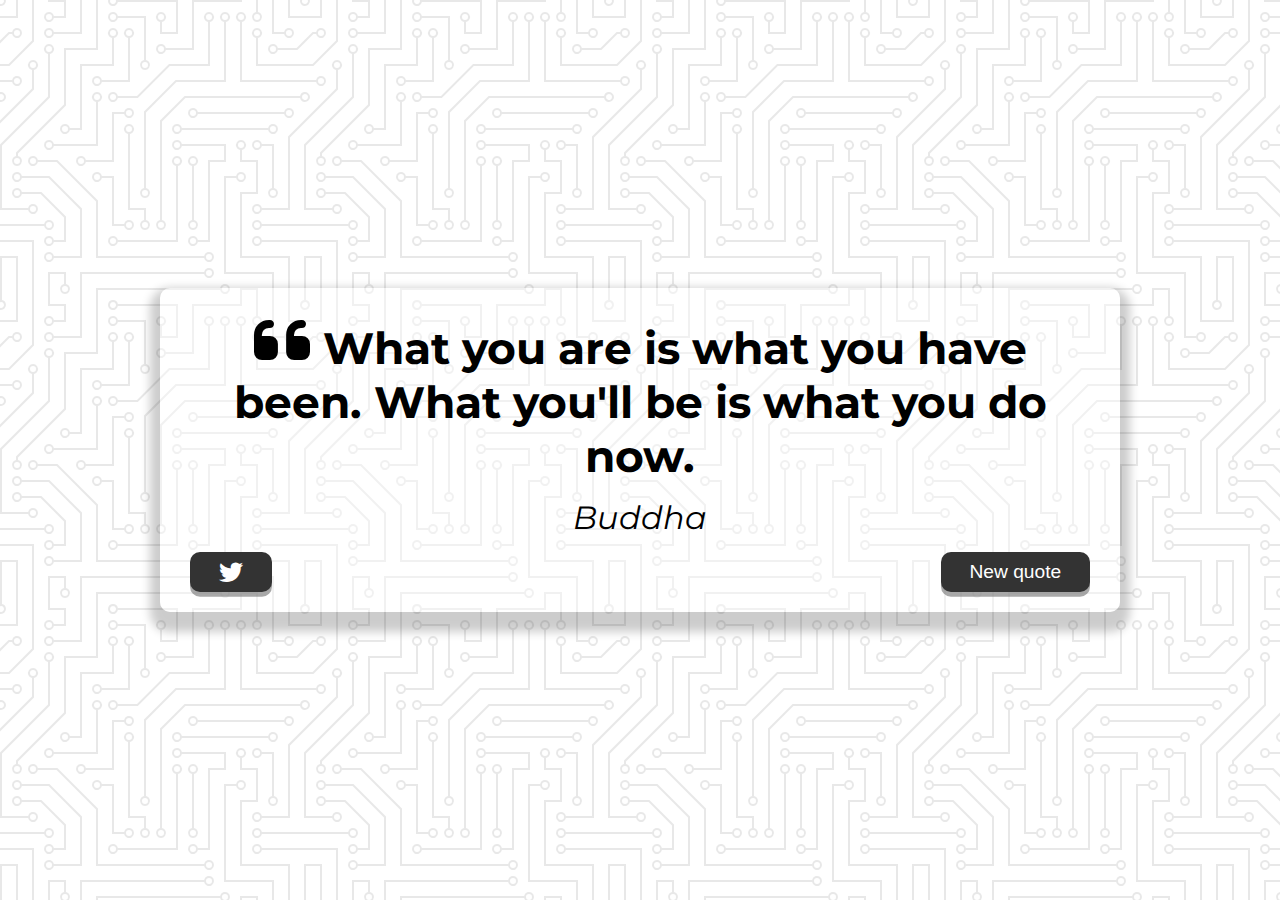
<file: quote-generator/index.html>
<!DOCTYPE html>
<html lang="en">

<head>
    <meta charset="UTF-8">
    <meta http-equiv="X-UA-Compatible" content="IE=edge">
    <meta name="viewport" content="width=device-width, initial-scale=1.0">
    <title>Quote Generator</title>
    <link rel="icon" type="image/png" href="http://www.google.com/s2/favicons?domain=css-tricks.com">
    <link rel="stylesheet" href="style.css">
    <link rel="stylesheet" href="https://cdnjs.cloudflare.com/ajax/libs/font-awesome/6.2.1/css/all.min.css">
</head>

<body>
    <!-- Script -->
    <div class="quote-container" id="quote-container">
        <!-- Quote -->
        <div class="quote-text">
            <i class="fas fa-quote-left"></i>
            <span id="quote">What you are is what you have been. What you'll be is what you do now.</span>
        </div>
        <!-- Author -->
        <div class="quote-author"><span id="author">Buddha</span></div>
        <!-- Buttons -->
        <div class="button-container">
            <button class="twitter-button" id="twitter" title="Tweet this!">
                <i class="fab fa-twitter"></i>
            </button>
            <button id="" new-quote>New quote</button>
        </div>
    </div>
    <script src="./script.js"></script>
</body>

</html>
</file>
<file: quote-generator/style.css>
@import url('https://fonts.googleapis.com/css2?family=Montserrat&display=swap');

html{
    box-sizing: border-box;
}

body{
    margin: 0;
    min-height: 100vh;
    background-color: #ffffff;
    background-image: url("data:image/svg+xml,%3Csvg xmlns='http://www.w3.org/2000/svg' viewBox='0 0 304 304' width='304' height='304'%3E%3Cpath fill='%23cacaca' fill-opacity='0.43' d='M44.1 224a5 5 0 1 1 0 2H0v-2h44.1zm160 48a5 5 0 1 1 0 2H82v-2h122.1zm57.8-46a5 5 0 1 1 0-2H304v2h-42.1zm0 16a5 5 0 1 1 0-2H304v2h-42.1zm6.2-114a5 5 0 1 1 0 2h-86.2a5 5 0 1 1 0-2h86.2zm-256-48a5 5 0 1 1 0 2H0v-2h12.1zm185.8 34a5 5 0 1 1 0-2h86.2a5 5 0 1 1 0 2h-86.2zM258 12.1a5 5 0 1 1-2 0V0h2v12.1zm-64 208a5 5 0 1 1-2 0v-54.2a5 5 0 1 1 2 0v54.2zm48-198.2V80h62v2h-64V21.9a5 5 0 1 1 2 0zm16 16V64h46v2h-48V37.9a5 5 0 1 1 2 0zm-128 96V208h16v12.1a5 5 0 1 1-2 0V210h-16v-76.1a5 5 0 1 1 2 0zm-5.9-21.9a5 5 0 1 1 0 2H114v48H85.9a5 5 0 1 1 0-2H112v-48h12.1zm-6.2 130a5 5 0 1 1 0-2H176v-74.1a5 5 0 1 1 2 0V242h-60.1zm-16-64a5 5 0 1 1 0-2H114v48h10.1a5 5 0 1 1 0 2H112v-48h-10.1zM66 284.1a5 5 0 1 1-2 0V274H50v30h-2v-32h18v12.1zM236.1 176a5 5 0 1 1 0 2H226v94h48v32h-2v-30h-48v-98h12.1zm25.8-30a5 5 0 1 1 0-2H274v44.1a5 5 0 1 1-2 0V146h-10.1zm-64 96a5 5 0 1 1 0-2H208v-80h16v-14h-42.1a5 5 0 1 1 0-2H226v18h-16v80h-12.1zm86.2-210a5 5 0 1 1 0 2H272V0h2v32h10.1zM98 101.9V146H53.9a5 5 0 1 1 0-2H96v-42.1a5 5 0 1 1 2 0zM53.9 34a5 5 0 1 1 0-2H80V0h2v34H53.9zm60.1 3.9V66H82v64H69.9a5 5 0 1 1 0-2H80V64h32V37.9a5 5 0 1 1 2 0zM101.9 82a5 5 0 1 1 0-2H128V37.9a5 5 0 1 1 2 0V82h-28.1zm16-64a5 5 0 1 1 0-2H146v44.1a5 5 0 1 1-2 0V18h-26.1zm102.2 270a5 5 0 1 1 0 2H98v14h-2v-16h124.1zM242 149.9V160h16v34h-16v62h48v48h-2v-46h-48v-66h16v-30h-16v-12.1a5 5 0 1 1 2 0zM53.9 18a5 5 0 1 1 0-2H64V2H48V0h18v18H53.9zm112 32a5 5 0 1 1 0-2H192V0h50v2h-48v48h-28.1zm-48-48a5 5 0 0 1-9.8-2h2.07a3 3 0 1 0 5.66 0H178v34h-18V21.9a5 5 0 1 1 2 0V32h14V2h-58.1zm0 96a5 5 0 1 1 0-2H137l32-32h39V21.9a5 5 0 1 1 2 0V66h-40.17l-32 32H117.9zm28.1 90.1a5 5 0 1 1-2 0v-76.51L175.59 80H224V21.9a5 5 0 1 1 2 0V82h-49.59L146 112.41v75.69zm16 32a5 5 0 1 1-2 0v-99.51L184.59 96H300.1a5 5 0 0 1 3.9-3.9v2.07a3 3 0 0 0 0 5.66v2.07a5 5 0 0 1-3.9-3.9H185.41L162 121.41v98.69zm-144-64a5 5 0 1 1-2 0v-3.51l48-48V48h32V0h2v50H66v55.41l-48 48v2.69zM50 53.9v43.51l-48 48V208h26.1a5 5 0 1 1 0 2H0v-65.41l48-48V53.9a5 5 0 1 1 2 0zm-16 16V89.41l-34 34v-2.82l32-32V69.9a5 5 0 1 1 2 0zM12.1 32a5 5 0 1 1 0 2H9.41L0 43.41V40.6L8.59 32h3.51zm265.8 18a5 5 0 1 1 0-2h18.69l7.41-7.41v2.82L297.41 50H277.9zm-16 160a5 5 0 1 1 0-2H288v-71.41l16-16v2.82l-14 14V210h-28.1zm-208 32a5 5 0 1 1 0-2H64v-22.59L40.59 194H21.9a5 5 0 1 1 0-2H41.41L66 216.59V242H53.9zm150.2 14a5 5 0 1 1 0 2H96v-56.6L56.6 162H37.9a5 5 0 1 1 0-2h19.5L98 200.6V256h106.1zm-150.2 2a5 5 0 1 1 0-2H80v-46.59L48.59 178H21.9a5 5 0 1 1 0-2H49.41L82 208.59V258H53.9zM34 39.8v1.61L9.41 66H0v-2h8.59L32 40.59V0h2v39.8zM2 300.1a5 5 0 0 1 3.9 3.9H3.83A3 3 0 0 0 0 302.17V256h18v48h-2v-46H2v42.1zM34 241v63h-2v-62H0v-2h34v1zM17 18H0v-2h16V0h2v18h-1zm273-2h14v2h-16V0h2v16zm-32 273v15h-2v-14h-14v14h-2v-16h18v1zM0 92.1A5.02 5.02 0 0 1 6 97a5 5 0 0 1-6 4.9v-2.07a3 3 0 1 0 0-5.66V92.1zM80 272h2v32h-2v-32zm37.9 32h-2.07a3 3 0 0 0-5.66 0h-2.07a5 5 0 0 1 9.8 0zM5.9 0A5.02 5.02 0 0 1 0 5.9V3.83A3 3 0 0 0 3.83 0H5.9zm294.2 0h2.07A3 3 0 0 0 304 3.83V5.9a5 5 0 0 1-3.9-5.9zm3.9 300.1v2.07a3 3 0 0 0-1.83 1.83h-2.07a5 5 0 0 1 3.9-3.9zM97 100a3 3 0 1 0 0-6 3 3 0 0 0 0 6zm0-16a3 3 0 1 0 0-6 3 3 0 0 0 0 6zm16 16a3 3 0 1 0 0-6 3 3 0 0 0 0 6zm16 16a3 3 0 1 0 0-6 3 3 0 0 0 0 6zm0 16a3 3 0 1 0 0-6 3 3 0 0 0 0 6zm-48 32a3 3 0 1 0 0-6 3 3 0 0 0 0 6zm16 16a3 3 0 1 0 0-6 3 3 0 0 0 0 6zm32 48a3 3 0 1 0 0-6 3 3 0 0 0 0 6zm-16 16a3 3 0 1 0 0-6 3 3 0 0 0 0 6zm32-16a3 3 0 1 0 0-6 3 3 0 0 0 0 6zm0-32a3 3 0 1 0 0-6 3 3 0 0 0 0 6zm16 32a3 3 0 1 0 0-6 3 3 0 0 0 0 6zm32 16a3 3 0 1 0 0-6 3 3 0 0 0 0 6zm0-16a3 3 0 1 0 0-6 3 3 0 0 0 0 6zm-16-64a3 3 0 1 0 0-6 3 3 0 0 0 0 6zm16 0a3 3 0 1 0 0-6 3 3 0 0 0 0 6zm16 96a3 3 0 1 0 0-6 3 3 0 0 0 0 6zm0 16a3 3 0 1 0 0-6 3 3 0 0 0 0 6zm16 16a3 3 0 1 0 0-6 3 3 0 0 0 0 6zm16-144a3 3 0 1 0 0-6 3 3 0 0 0 0 6zm0 32a3 3 0 1 0 0-6 3 3 0 0 0 0 6zm16-32a3 3 0 1 0 0-6 3 3 0 0 0 0 6zm16-16a3 3 0 1 0 0-6 3 3 0 0 0 0 6zm-96 0a3 3 0 1 0 0-6 3 3 0 0 0 0 6zm0 16a3 3 0 1 0 0-6 3 3 0 0 0 0 6zm16-32a3 3 0 1 0 0-6 3 3 0 0 0 0 6zm96 0a3 3 0 1 0 0-6 3 3 0 0 0 0 6zm-16-64a3 3 0 1 0 0-6 3 3 0 0 0 0 6zm16-16a3 3 0 1 0 0-6 3 3 0 0 0 0 6zm-32 0a3 3 0 1 0 0-6 3 3 0 0 0 0 6zm0-16a3 3 0 1 0 0-6 3 3 0 0 0 0 6zm-16 0a3 3 0 1 0 0-6 3 3 0 0 0 0 6zm-16 0a3 3 0 1 0 0-6 3 3 0 0 0 0 6zm-16 0a3 3 0 1 0 0-6 3 3 0 0 0 0 6zM49 36a3 3 0 1 0 0-6 3 3 0 0 0 0 6zm-32 0a3 3 0 1 0 0-6 3 3 0 0 0 0 6zm32 16a3 3 0 1 0 0-6 3 3 0 0 0 0 6zM33 68a3 3 0 1 0 0-6 3 3 0 0 0 0 6zm16-48a3 3 0 1 0 0-6 3 3 0 0 0 0 6zm0 240a3 3 0 1 0 0-6 3 3 0 0 0 0 6zm16 32a3 3 0 1 0 0-6 3 3 0 0 0 0 6zm-16-64a3 3 0 1 0 0-6 3 3 0 0 0 0 6zm0 16a3 3 0 1 0 0-6 3 3 0 0 0 0 6zm-16-32a3 3 0 1 0 0-6 3 3 0 0 0 0 6zm80-176a3 3 0 1 0 0-6 3 3 0 0 0 0 6zm16 0a3 3 0 1 0 0-6 3 3 0 0 0 0 6zm-16-16a3 3 0 1 0 0-6 3 3 0 0 0 0 6zm32 48a3 3 0 1 0 0-6 3 3 0 0 0 0 6zm16-16a3 3 0 1 0 0-6 3 3 0 0 0 0 6zm0-32a3 3 0 1 0 0-6 3 3 0 0 0 0 6zm112 176a3 3 0 1 0 0-6 3 3 0 0 0 0 6zm-16 16a3 3 0 1 0 0-6 3 3 0 0 0 0 6zm0 16a3 3 0 1 0 0-6 3 3 0 0 0 0 6zm0 16a3 3 0 1 0 0-6 3 3 0 0 0 0 6zM17 180a3 3 0 1 0 0-6 3 3 0 0 0 0 6zm0 16a3 3 0 1 0 0-6 3 3 0 0 0 0 6zm0-32a3 3 0 1 0 0-6 3 3 0 0 0 0 6zm16 0a3 3 0 1 0 0-6 3 3 0 0 0 0 6zM17 84a3 3 0 1 0 0-6 3 3 0 0 0 0 6zm32 64a3 3 0 1 0 0-6 3 3 0 0 0 0 6zm16-16a3 3 0 1 0 0-6 3 3 0 0 0 0 6z'%3E%3C/path%3E%3C/svg%3E");
    color: black;
    font-family: Montserrat, sans-serif;
    font-weight: 700;
    text-align: center;
    display: flex;
    align-items: center;
    justify-content: center;
}

.quote-container{
    width: auto;
    max-width: 900px;
    padding: 20px 30px;
    border-radius: 10px;
    background-color: rgba(255, 255, 255, 0.4);
    box-shadow: 0 10px 10px 10px rgba(0,0,0, 0.2);
}

.quote-text{
    font-size: 2.75rem;
}

.long-quote{
    font-size: 2rem;
}

.fa-quote-left{
    font-size: 4rem;
}

.quote-author{
    margin-top: 15px;
    font-size: 2rem;
    font-weight: 400;
    font-style: italic;
}

.button-container{
    margin-top: 15px;
    display: flex;
    justify-content: space-between;
}

button{
    cursor: pointer;
    font-size: 1.2rem;
    height: 2.5rem;
    border: none;
    border-radius: 10px;
    color: #fff;
    background: #333;
    outline: none;
    padding: 0.5rem 1.8rem;
    box-shadow: 0 0.3rem rgba(121, 121, 121, 0.65);
}

button:hover{
    filter:brightness(110%);
}

button:active{
    transform: translate(0, 0.3rem);
    box-shadow: 0 0.1rem rgba(255, 255, 255, .065);
}

.twitter-button:hover{
    color: #38a1f3;
}

.fa-twitter{
    font-size: 1.5rem;
}

/* Media Query */
@media screen and (max-width: 1000px){
    .quote-container{
        margin: auto 10px;
    }
    .quote-text{
        font-size: 2.5rem;
    }
}
</file>
